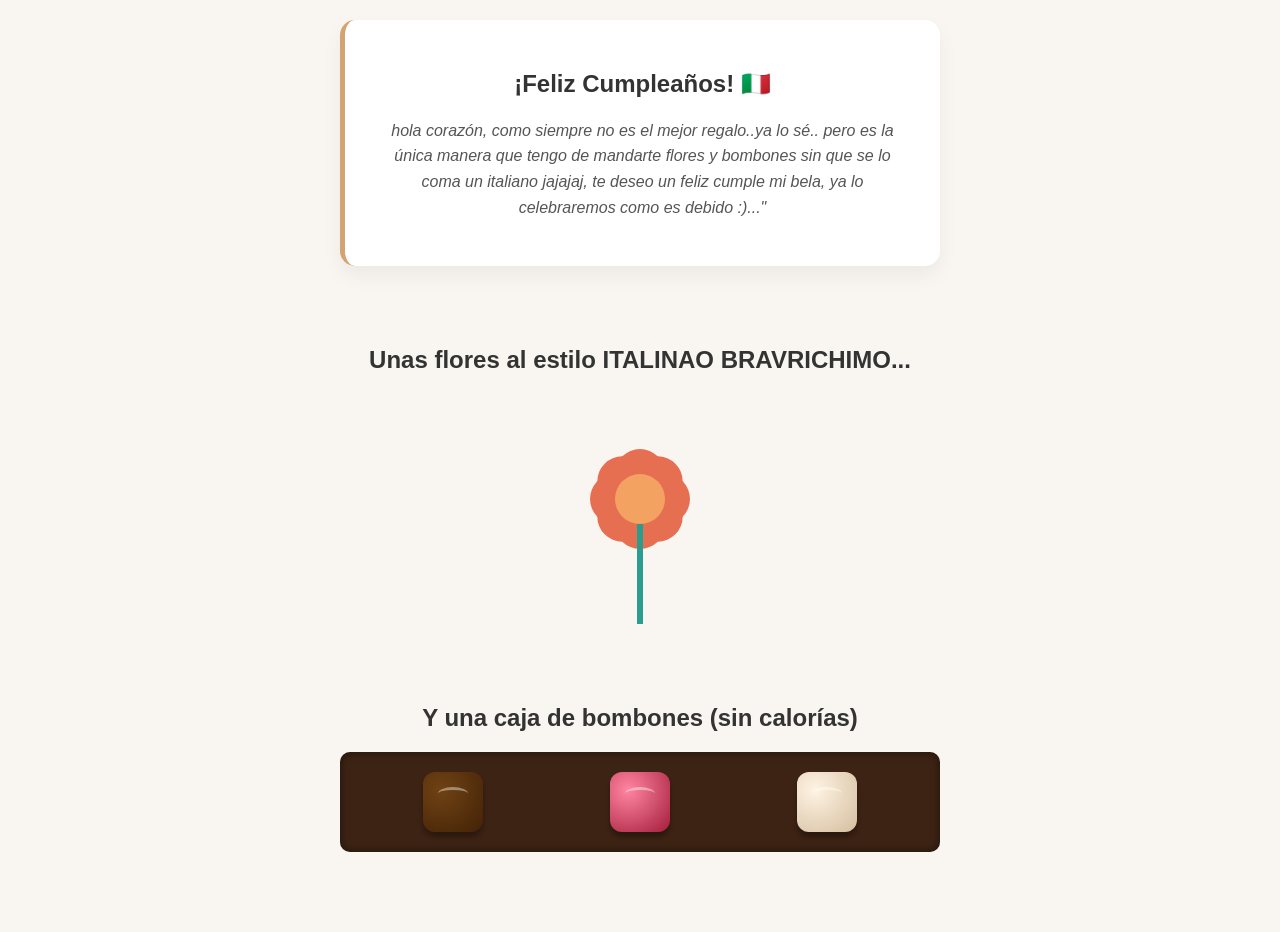
<file: index.html>
<!DOCTYPE html>
<html lang="es">
<head>
    <meta charset="UTF-8">
    <meta name="viewport" content="width=device-width, initial-scale=1.0">
    <title>Feliz Cumpleaños</title>
    <link rel="stylesheet" href="style.css">
</head>
<body>

    <section class="seccion-carta">
        <div class="carta">
            <h1>¡Feliz Cumpleaños! 🇮🇹</h1>
            <p class="texto-carta">
                hola corazón, como siempre no es el mejor regalo..ya lo sé.. pero es la única manera que tengo de mandarte flores y bombones sin que se lo coma un italiano jajajaj, te deseo un feliz cumple mi bela, ya lo celebraremos como es debido :)..."
            </p>
        </div>
    </section>

    <section class="seccion-flores">
        <h2>Unas flores al estilo ITALINAO BRAVRICHIMO...</h2>
        <div class="flor">
            <div class="petalo p1"></div>
            <div class="petalo p2"></div>
            <div class="petalo p3"></div>
            <div class="petalo p4"></div>
            <div class="centro-flor"></div>
            <div class="tallo"></div>
        </div>
    </section>

    <section class="seccion-bombones">
        <h2>Y una caja de bombones (sin calorías)</h2>
        <div class="caja-bombones">
            <div class="bombon" onclick="comerBombon(this)">
                <div class="crema"></div>
            </div>
            <div class="bombon fresa" onclick="comerBombon(this)">
                <div class="crema"></div>
            </div>
            <div class="bombon blanco" onclick="comerBombon(this)">
                <div class="crema"></div>
            </div>
        </div>
    </section>

    <script>
        // Una pizca de JavaScript para que pueda interactuar con los bombones
        function comerBombon(elemento) {
            elemento.style.opacity = '0.2'; // Hace que el bombón se "desvanezca" como si se lo hubiera comido
            elemento.style.transform = 'scale(0.8)';
            elemento.style.pointerEvents = 'none'; // Evita que se vuelva a pulsar
        }
    </script>
</body>
</html>
</file>
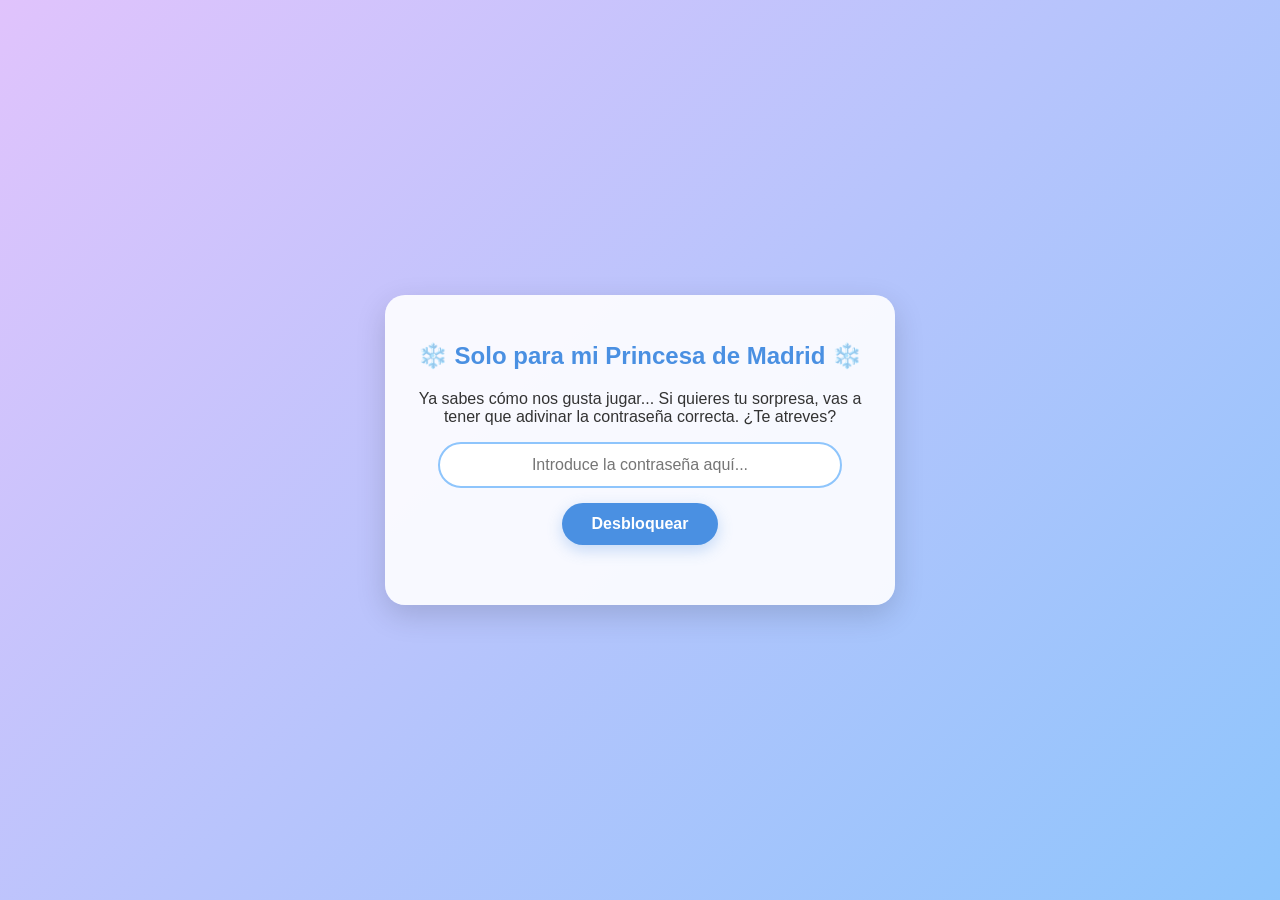
<file: Untitled-1.html>
<!DOCTYPE html>
<html lang="es">

<head>
    <meta charset="UTF-8">
    <meta name="viewport" content="width=device-width, initial-scale=1.0">
    <title>Para mi Princesa ❄️</title>
    <style>
        /* --- ESTILOS GENERALES Y FONDO --- */
        
        body {
            font-family: 'Segoe UI', Tahoma, Geneva, Verdana, sans-serif;
            background: linear-gradient(135deg, #e0c3fc 0%, #8ec5fc 100%);
            margin: 0;
            padding: 0;
            display: flex;
            justify-content: center;
            align-items: center;
            min-height: 100vh;
            text-align: center;
            color: #333;
        }
        
        .container {
            background: rgba(255, 255, 255, 0.9);
            padding: 30px;
            border-radius: 20px;
            box-shadow: 0 10px 30px rgba(0, 0, 0, 0.15);
            max-width: 450px;
            width: 90%;
            transition: all 0.5s ease;
        }
        /* --- PANTALLA DE CONTRASEÑA --- */
        
        h1 {
            color: #4a90e2;
            font-size: 24px;
            margin-bottom: 20px;
        }
        
        input[type="password"] {
            padding: 12px 20px;
            width: 80%;
            border: 2px solid #8ec5fc;
            border-radius: 50px;
            font-size: 16px;
            outline: none;
            text-align: center;
            margin-bottom: 15px;
        }
        
        button {
            background: #4a90e2;
            color: white;
            border: none;
            padding: 12px 30px;
            border-radius: 50px;
            font-size: 16px;
            cursor: pointer;
            font-weight: bold;
            box-shadow: 0 5px 15px rgba(74, 144, 226, 0.3);
            transition: 0.3s;
        }
        
        button:hover {
            background: #357abd;
            transform: translateY(-2px);
        }
        
        #mensaje-error {
            color: #ff4d4d;
            font-weight: bold;
            margin-top: 10px;
            min-height: 20px;
        }
        /* --- CONTENIDO OCULTO (LA CARTA) --- */
        
        #contenido-secreto {
            display: none;
        }
        
        .carta {
            font-size: 16px;
            line-height: 1.6;
            color: #555;
            text-align: left;
            white-space: pre-wrap;
            margin-bottom: 30px;
        }
        /* --- ANIMACIÓN DE LA FLOR (CSS ART) --- */
        
        .box-flor {
            position: relative;
            width: 100px;
            height: 150px;
            margin: 0 auto;
            transform: scale(0);
            transition: transform 2s ease-out;
            /* Hace que crezca suavemente */
        }
        
        .tallo {
            position: absolute;
            bottom: 0;
            left: 50%;
            width: 6px;
            height: 100px;
            background: #4caf50;
            transform: translateX(-50%);
            border-radius: 3px;
        }
        
        .petalo {
            position: absolute;
            background: #ff6584;
            border-radius: 50%;
            width: 40px;
            height: 40px;
            opacity: 0.9;
        }
        /* Posiciones de los pétalos para formar la flor */
        
        .p1 {
            top: 15px;
            left: 30px;
        }
        
        .p2 {
            top: 35px;
            left: 15px;
        }
        
        .p3 {
            top: 35px;
            left: 45px;
        }
        
        .p4 {
            top: 55px;
            left: 30px;
        }
        
        .centro {
            position: absolute;
            top: 37px;
            left: 37px;
            background: #ffd700;
            width: 26px;
            height: 26px;
            border-radius: 50%;
        }
    </style>
</head>

<body>

    <div class="container" id="caja-principal">
        <!-- Bloque de Login -->
        <div id="bloque-login">
            <h1>❄️ Solo para mi Princesa de Madrid ❄️</h1>
            <p>Ya sabes cómo nos gusta jugar... Si quieres tu sorpresa, vas a tener que adivinar la contraseña correcta. ¿Te atreves?</p>
            <input type="password" id="password-input" placeholder="Introduce la contraseña aquí...">
            <br>
            <button onclick="verificarContrasena()">Desbloquear</button>
            <div id="mensaje-error"></div>
        </div>

        <!-- Bloque de Contenido Secreto -->
        <div id="contenido-secreto">
            <h1 style="color: #ff6584;">¡Acertaste, Frozen! 👑</h1>

            <!-- Aquí va la carta, puedes editar el texto a tu gusto -->
            <div class="carta">
                Hola Claudia, Sabes de sobra que lo nuestro no es normal, que siempre estamos con el vacile y las adivinanzas, pero hoy me apetecía sorprenderte de una forma diferente. Aunque estés en Madrid y a veces la distancia pese, quería recordarte lo especial
                que eres para mí. Eres mi princesa (y mi Frozen favorita, aunque te quejes). Gracias por cada risa, por cada pique y por ser tú. Esta flor de abajo es para ti, para que veas que ni la tecnología me impide mandarte un detalle. Te quiero.
            </div>

            <!-- Contenedor de la flor que crecerá al completarse -->
            <div class="box-flor" id="mi-flor">
                <div class="tallo"></div>
                <div class="petalo p1"></div>
                <div class="petalo p2"></div>
                <div class="petalo p3"></div>
                <div class="petalo p4"></div>
                <div class="centro"></div>
            </div>
        </div>
    </div>

    <!-- --- LÓGICA EN JAVASCRIPT --- -->
    <script>
        // Aquí pones la contraseña que tú quieras (en minúsculas)
        const contrasenaCorrecta = "frozen";

        // Lista de frases de vacile si falla
        const respuestasIncorrectas = [
            "Frío, frío... como tu corazón de hielo. ¡Inténtalo otra vez! 🧊",
            "¿Esa es la contraseña? Qué poca fe tienes... Piensa un poco más. 😜",
            "Nones. Te conozco y sé que puedes hacerlo mejor, madrileña. 🏛️",
            "¡Error! Si no la sabes, me vas a tener que deber una cena... 🍕"
        ];

        function verificarContrasena() {
            const input = document.getElementById("password-input").value.trim().toLowerCase();
            const mensajeError = document.getElementById("mensaje-error");

            if (input === contrasenaCorrecta) {
                // Ocultamos el login y mostramos la carta
                document.getElementById("bloque-login").style.display = "none";
                document.getElementById("contenido-secreto").style.display = "block";

                // Hacemos que la flor crezca tras un pequeño retraso
                setTimeout(() => {
                    document.getElementById("mi-flor").style.transform = "scale(1.2)";
                }, 300);
            } else {
                // Elegimos una frase de vacile aleatoria de la lista
                const fraseAleatoria = respuestasIncorrectas[Math.floor(Math.random() * respuestasIncorrectas.length)];
                mensajeError.innerText = fraseAleatoria;
                document.getElementById("password-input").value = ""; // Limpia el input
            }
        }

        // Permite presionar 'Enter' para enviar la contraseña
        document.getElementById("password-input").addEventListener("keyup", function(event) {
            if (event.key === "Enter") {
                verificarContrasena();
            }
        });
    </script>
</body>

</html>
</file>
<file: style.css>
/* Configuración General */
body {
    background-color: #f9f5f0; /* Un tono crema suave, elegante y romántico */
    font-family: 'Segoe UI', Tahoma, Geneva, Verdana, sans-serif;
    color: #333;
    margin: 0;
    padding: 20px;
    display: flex;
    flex-direction: column;
    align-items: center;
}

section {
    width: 100%;
    max-width: 600px;
    margin-bottom: 60px;
    text-align: center;
}

/* --- ESTILO DE LA CARTA --- */
.carta {
    background: white;
    padding: 30px;
    border-radius: 15px;
    box-shadow: 0 10px 20px rgba(0,0,0,0.05);
    border-left: 5px solid #d4a373; /* Un detalle de color dorado/madera */
}

.texto-carta {
    line-height: 1.6;
    font-style: italic;
    color: #555;
}

/* --- ESTILO DE LA FLOR --- */
.flor {
    position: relative;
    width: 150px;
    height: 150px;
    margin: 50px auto;
}

.centro-flor {
    position: absolute;
    top: 50px;
    left: 50px;
    width: 50px;
    height: 50px;
    background-color: #f4a261; /* Centro naranja/amarillo */
    border-radius: 50%;
    z-index: 10;
}

.petalo {
    position: absolute;
    top: 50px;
    left: 25px;
    width: 100px;
    height: 50px;
    background-color: #e76f51; /* Pétalos color coral/rojo suave */
    border-radius: 50px;
}

/* Rotamos los pétalos para formar la flor */
.p1 { transform: rotate(0deg); }
.p2 { transform: rotate(45deg); }
.p3 { transform: rotate(90deg); }
.p4 { transform: rotate(135deg); }

.tallo {
    position: absolute;
    top: 100px;
    left: 72px;
    width: 6px;
    height: 100px;
    background-color: #2a9d8f; /* Tallo verde */
    z-index: 1;
}

/* --- ESTILO DE LOS BOMBONES --- */
.caja-bombones {
    background-color: #3d2314; /* Color caja de chocolate oscuro */
    padding: 20px;
    border-radius: 10px;
    display: flex;
    justify-content: space-around;
    box-shadow: inset 0 0 10px rgba(0,0,0,0.5);
}

.bombon {
    width: 60px;
    height: 60px;
    background: radial-gradient(circle at 30% 30%, #704214, #422206); /* Chocolate con leche y sombra */
    border-radius: 12px;
    cursor: pointer;
    transition: all 0.3s ease;
    position: relative;
    box-shadow: 0 5px 5px rgba(0,0,0,0.3);
}

/* Variaciones de bombones */
.bombon.fresa {
    background: radial-gradient(circle at 30% 30%, #ff85a1, #a31d3b);
}

.bombon.blanco {
    background: radial-gradient(circle at 30% 30%, #fff3e3, #d4be9f);
}

/* El detalle de crema arriba del bombón */
.crema {
    position: absolute;
    top: 15px;
    left: 15px;
    width: 30px;
    height: 10px;
    border-radius: 50%;
    border-top: 3px solid rgba(255,255,255,0.4);
}
</file>
